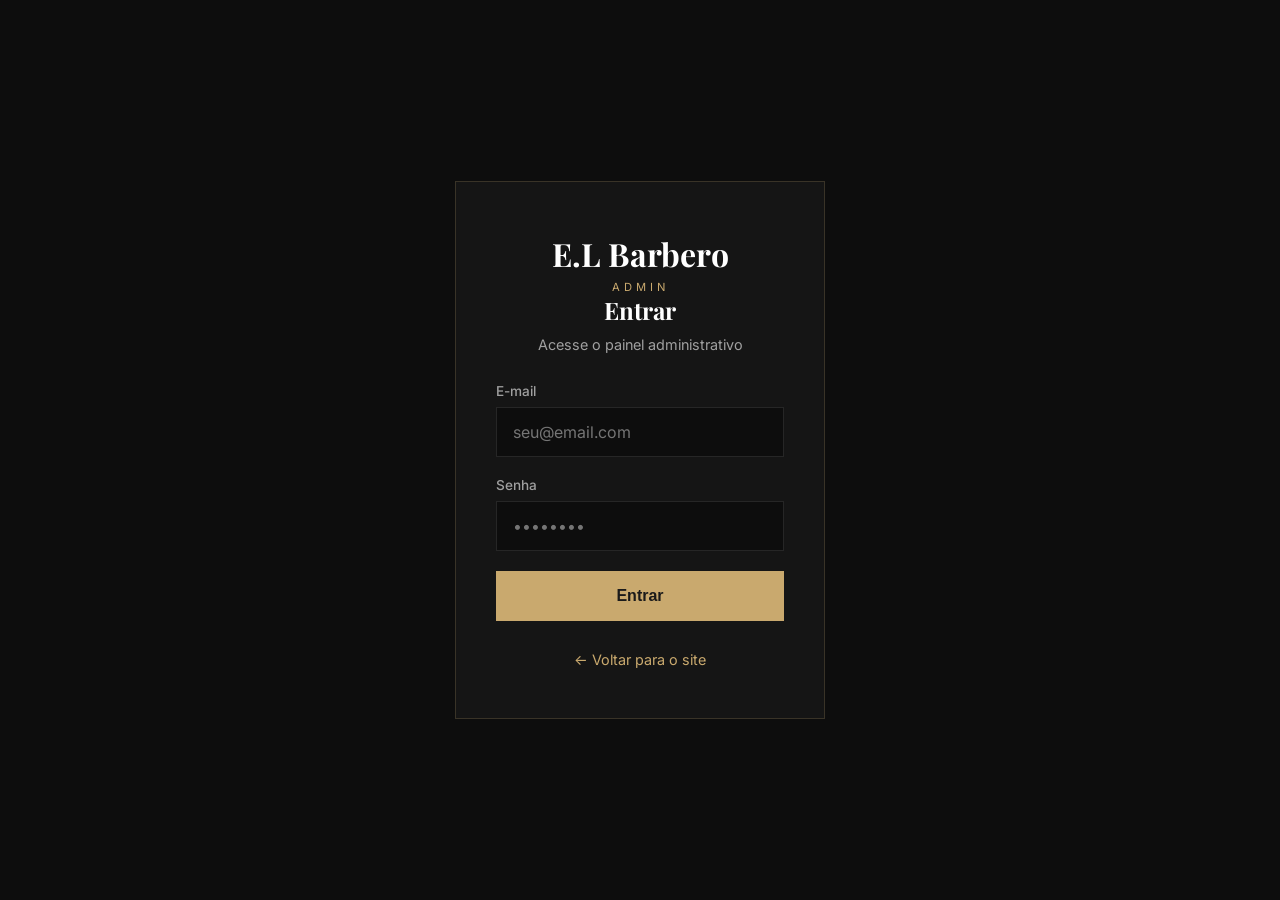
<file: login.html>
<!DOCTYPE html>
<html lang="pt-BR">
<head>
    <meta charset="UTF-8">
    <meta name="viewport" content="width=device-width, initial-scale=1.0">
    <title>Login | E.L Barbero Admin</title>
    <link rel="icon" type="image/svg+xml" href="/favicon.svg">
    <link href="https://fonts.googleapis.com/css2?family=Playfair+Display:wght@400;500;600;700&family=Inter:wght@300;400;500;600;700&display=swap" rel="stylesheet">
    <link rel="stylesheet" href="https://cdnjs.cloudflare.com/ajax/libs/font-awesome/6.5.1/css/all.min.css">
    <style>
        :root {
            --primary: #1a1a1a;
            --accent: #c9a96e;
            --accent-light: #dfc08a;
            --text: #ffffff;
            --text-muted: #a0a0a0;
            --bg-dark: #0d0d0d;
            --bg-card: #151515;
            --danger: #e74c3c;
            --font-display: 'Playfair Display', Georgia, serif;
            --font-body: 'Inter', -apple-system, sans-serif;
        }

        * { margin: 0; padding: 0; box-sizing: border-box; }

        body {
            font-family: var(--font-body);
            background: var(--bg-dark);
            color: var(--text);
            min-height: 100vh;
            display: flex;
            align-items: center;
            justify-content: center;
        }

        .login-container { width: 100%; max-width: 450px; padding: 40px; }

        .login-card {
            background: var(--bg-card);
            border: 1px solid rgba(201, 169, 110, 0.2);
            padding: 50px 40px;
            text-align: center;
        }

        .login-logo .logo-text {
            font-family: var(--font-display);
            font-size: 2rem;
            font-weight: 700;
            color: var(--text);
        }

        .login-logo .logo-sub {
            font-size: 0.7rem;
            letter-spacing: 4px;
            text-transform: uppercase;
            color: var(--accent);
            margin-top: 5px;
        }

        .login-title { font-family: var(--font-display); font-size: 1.5rem; margin-bottom: 10px; }
        .login-subtitle { color: var(--text-muted); font-size: 0.9rem; margin-bottom: 30px; }

        .form-group { margin-bottom: 20px; text-align: left; }
        .form-group label { display: block; font-size: 0.85rem; font-weight: 500; color: var(--text-muted); margin-bottom: 8px; }
        .form-group input {
            width: 100%;
            padding: 14px 16px;
            background: var(--bg-dark);
            border: 1px solid rgba(255, 255, 255, 0.1);
            color: var(--text);
            font-family: var(--font-body);
            font-size: 1rem;
        }
        .form-group input:focus { outline: none; border-color: var(--accent); }

        .btn-primary {
            display: flex;
            align-items: center;
            justify-content: center;
            gap: 10px;
            width: 100%;
            padding: 16px;
            background: var(--accent);
            color: var(--primary);
            font-weight: 600;
            font-size: 1rem;
            border: none;
            cursor: pointer;
            transition: all 0.3s ease;
            margin-bottom: 20px;
        }
        .btn-primary:hover { background: var(--accent-light); }
        .btn-primary:disabled { opacity: 0.6; cursor: not-allowed; }

        .divider { display: flex; align-items: center; gap: 15px; margin: 25px 0; color: var(--text-muted); font-size: 0.85rem; }
        .divider::before, .divider::after { content: ''; flex: 1; height: 1px; background: rgba(255, 255, 255, 0.1); }

        .btn-google {
            display: flex;
            align-items: center;
            justify-content: center;
            gap: 12px;
            width: 100%;
            padding: 16px;
            background: #4285f4;
            color: white;
            font-weight: 600;
            font-size: 1rem;
            border: none;
            cursor: pointer;
        }
        .btn-google:hover { background: #357ae8; }

        .error-message {
            background: rgba(231, 76, 60, 0.1);
            border: 1px solid var(--danger);
            color: var(--danger);
            padding: 12px 16px;
            font-size: 0.9rem;
            margin-bottom: 20px;
            display: none;
        }
        .error-message.show { display: block; }

        .back-link { margin-top: 30px; color: var(--text-muted); font-size: 0.9rem; }
        .back-link a { color: var(--accent); text-decoration: none; }

        .loading { width: 20px; height: 20px; border: 2px solid var(--primary); border-top-color: transparent; border-radius: 50%; animation: spin 0.8s linear infinite; }
        @keyframes spin { to { transform: rotate(360deg); } }
    </style>
</head>
<body>
    <div class="login-container">
        <div class="login-card">
            <div class="login-logo">
                <div class="logo-text">E.L Barbero</div>
                <div class="logo-sub">Admin</div>
            </div>

            <h1 class="login-title">Entrar</h1>
            <p class="login-subtitle">Acesse o painel administrativo</p>

            <div class="error-message" id="errorMessage"></div>

            <form id="loginForm">
                <div class="form-group">
                    <label for="email">E-mail</label>
                    <input type="email" id="email" name="email" required placeholder="seu@email.com">
                </div>
                <div class="form-group">
                    <label for="password">Senha</label>
                    <input type="password" id="password" name="password" required placeholder="••••••••">
                </div>
                <button type="submit" class="btn-primary" id="loginBtn">
                    <span>Entrar</span>
                </button>
            </form>

            <p class="back-link">
                <a href="/">← Voltar para o site</a>
            </p>
        </div>
    </div>

    <script>
        const SUPABASE_URL = 'https://ijwuaztnzrptdoonoglq.supabase.co'
        const SUPABASE_KEY = 'sb_publishable_cagM3vIdKiqcNWo36AHSXg_54A9fTLX'

        function showError(msg) {
            document.getElementById('errorMessage').textContent = msg
            document.getElementById('errorMessage').classList.add('show')
        }

        function hideError() {
            document.getElementById('errorMessage').classList.remove('show')
        }

        function setLoading(btn, loading) {
            btn.disabled = loading
            btn.innerHTML = loading ? '<div class="loading"></div>' : '<span>Entrar</span>'
        }

        // Check if already logged in
        if (localStorage.getItem('supabase_token')) {
            window.location.href = '/adm'
        }

        // Login
        document.getElementById('loginForm').onsubmit = async (e) => {
            e.preventDefault()
            hideError()
            const btn = document.getElementById('loginBtn')
            const email = document.getElementById('email').value
            const password = document.getElementById('password').value

            setLoading(btn, true)

            try {
                const response = await fetch(`${SUPABASE_URL}/auth/v1/token?grant_type=password`, {
                    method: 'POST',
                    headers: { 'Content-Type': 'application/json', 'apikey': SUPABASE_KEY },
                    body: JSON.stringify({ email, password })
                })

                const data = await response.json()
                console.log('Login response:', data)

                if (data.access_token) {
                    localStorage.setItem('supabase_token', data.access_token)
                    localStorage.setItem('supabase_user', JSON.stringify(data.user))
                    window.location.href = '/adm'
                } else {
                    showError(data.error_description || 'E-mail ou senha incorretos')
                }
            } catch (err) {
                showError('Erro de conexão: ' + err.message)
            }

            setLoading(btn, false)
        }
    </script>
</body>
</html>
</file>
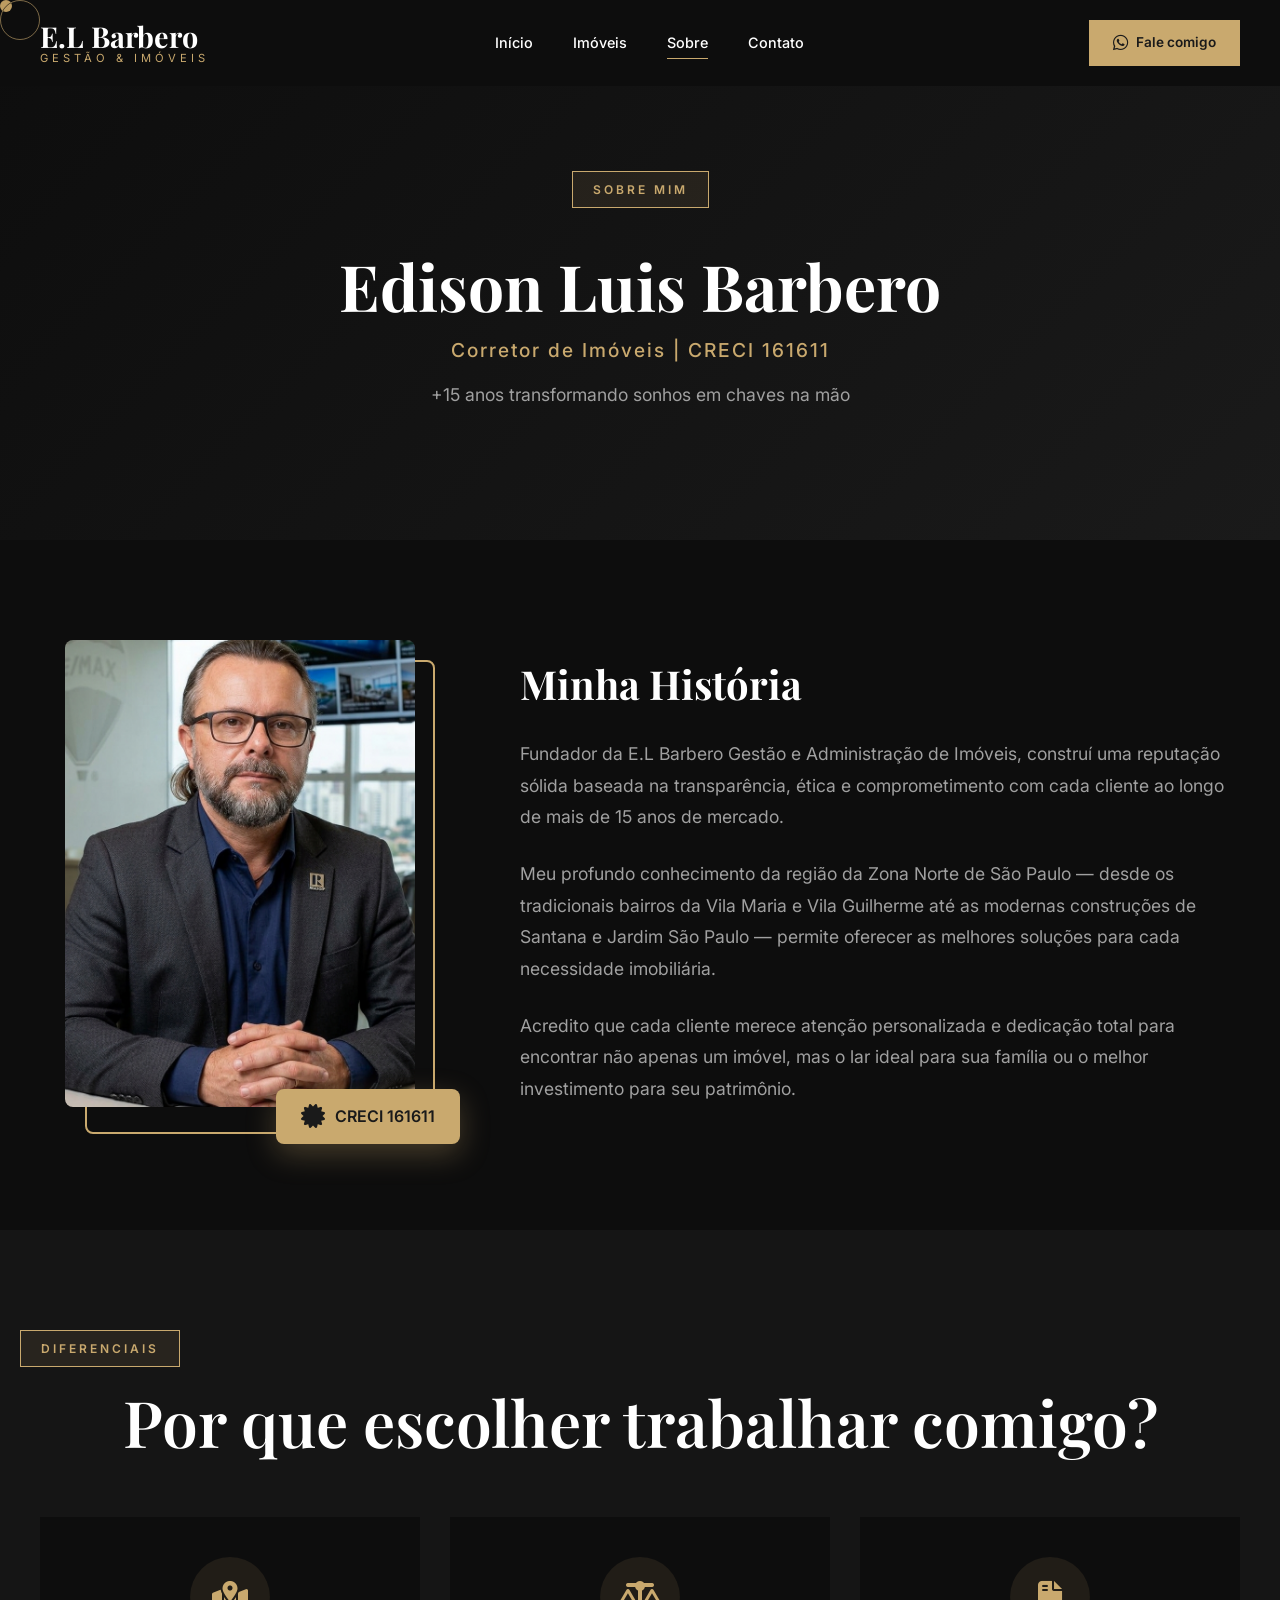
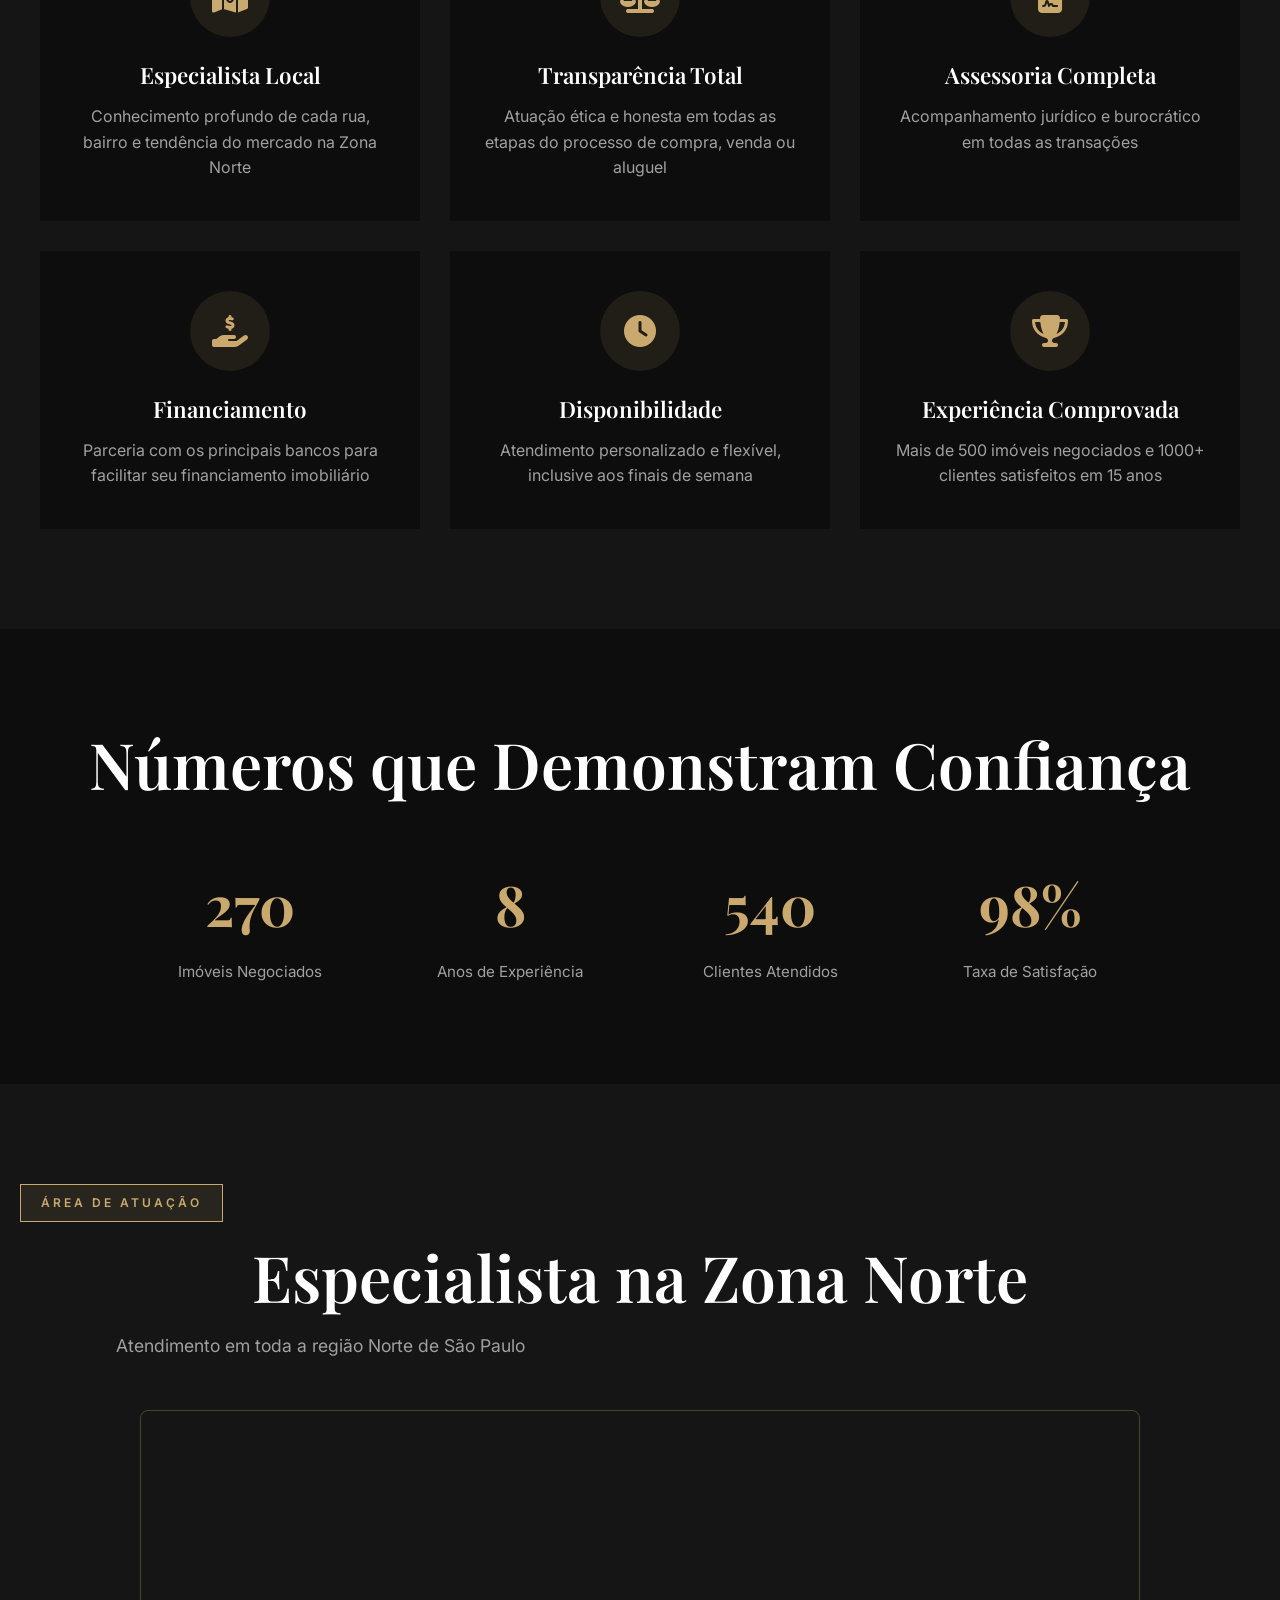
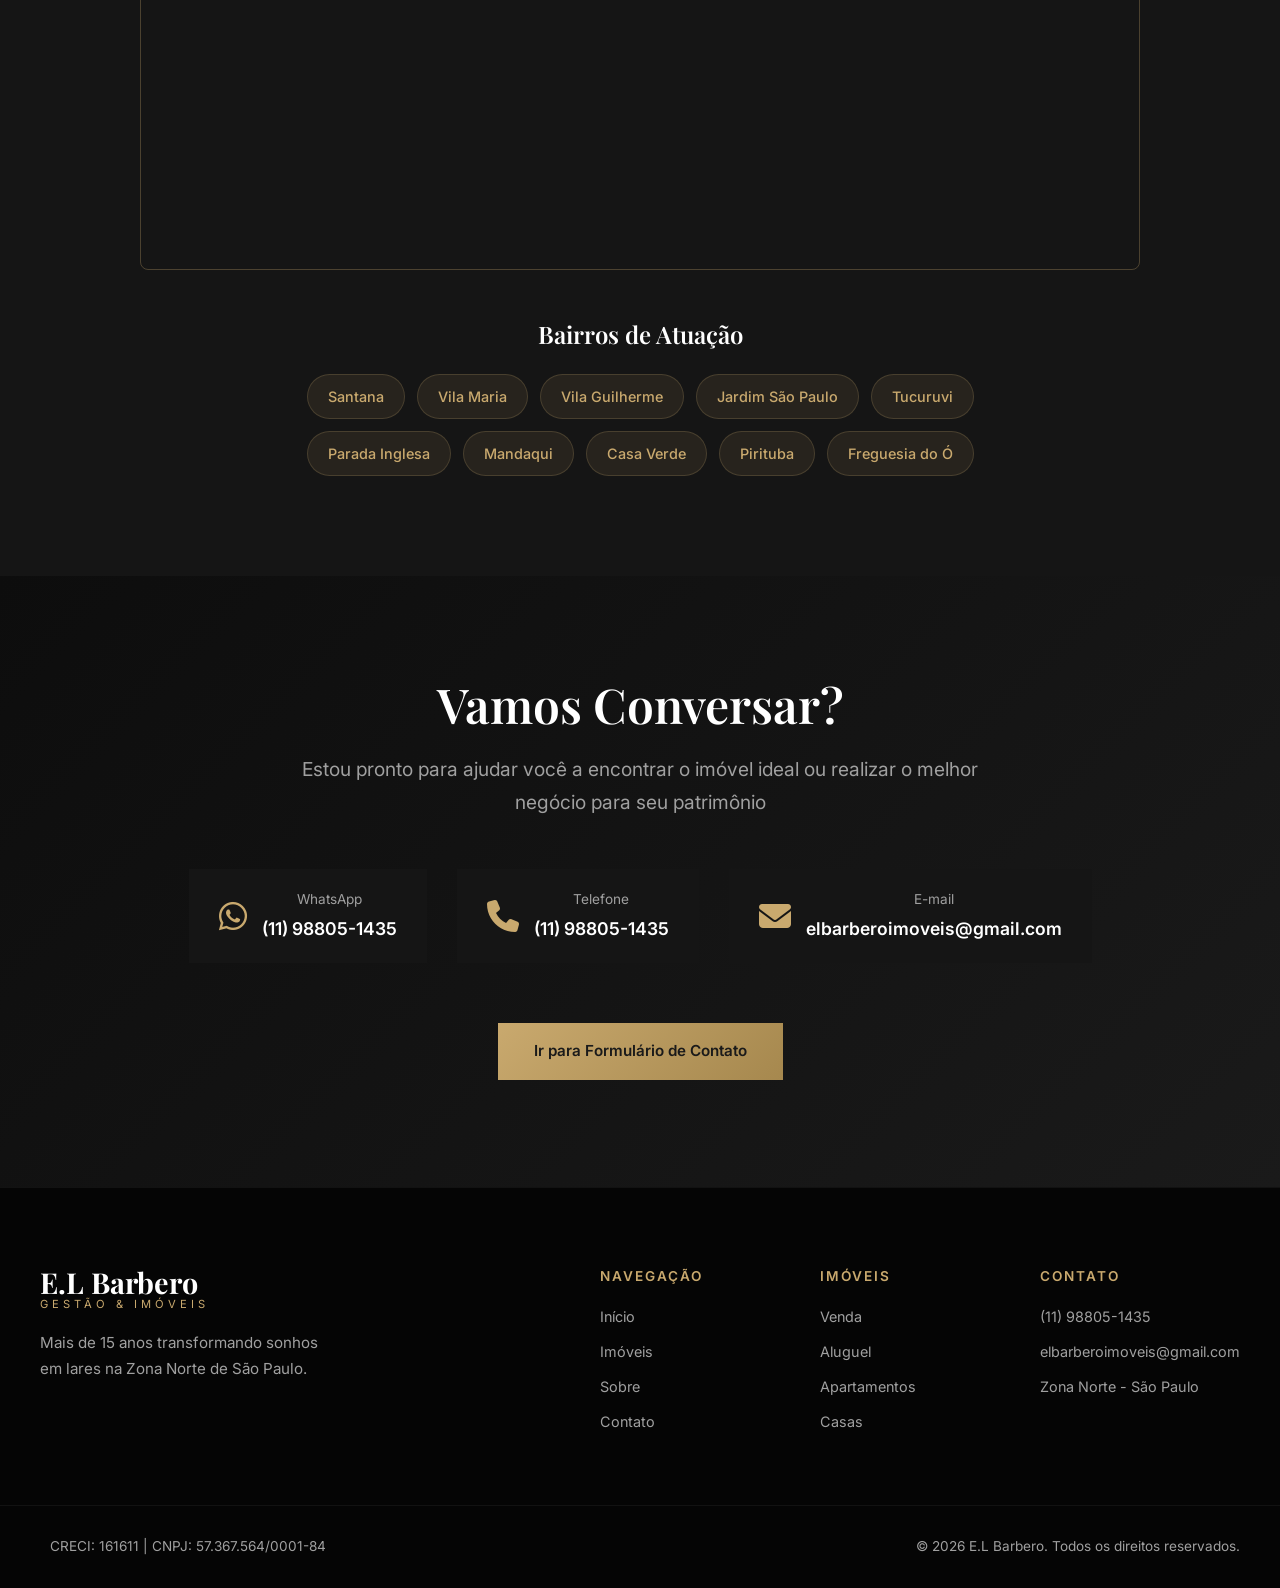
<file: sobre.html>
<!DOCTYPE html>
<html lang="pt-BR">
<head>
    <meta charset="UTF-8">
    <meta name="viewport" content="width=device-width, initial-scale=1.0">
    <title>Sobre | E.L Barbero - Consultoria Imobiliária</title>
    <meta name="description" content="Conheça Edison Luis Barbero - +15 anos de experiência no mercado imobiliário da Zona Norte de São Paulo. CRECI 161611.">
    <link rel="icon" type="image/svg+xml" href="/favicon.svg">
    <link rel="preconnect" href="https://fonts.googleapis.com">
    <link rel="preconnect" href="https://fonts.gstatic.com" crossorigin>
    <link href="https://fonts.googleapis.com/css2?family=Playfair+Display:wght@400;500;600;700&family=Inter:wght@300;400;500;600;700&display=swap" rel="stylesheet">
    <link rel="stylesheet" href="https://cdnjs.cloudflare.com/ajax/libs/font-awesome/6.5.1/css/all.min.css">
    <link rel="stylesheet" href="css/styles.css">
</head>
<body>
    <div class="cursor"></div>
    <div class="cursor-follower"></div>

    <nav class="navbar navbar-light">
        <div class="nav-container">
            <a href="/" class="logo">
                <span class="logo-text">E.L Barbero</span>
                <span class="logo-sub">Gestão & Imóveis</span>
            </a>
            <div class="nav-links">
                <a href="/">Início</a>
                <a href="/#imoveis">Imóveis</a>
                <a href="/sobre" class="active">Sobre</a>
                <a href="/#contato">Contato</a>
            </div>
            <div class="nav-cta">
                <a href="https://wa.me/5511988051435" target="_blank" class="whatsapp-btn">
                    <i class="fab fa-whatsapp"></i>
                    <span>Fale comigo</span>
                </a>
            </div>
            <div class="menu-toggle">
                <span></span>
                <span></span>
                <span></span>
            </div>
        </div>
    </nav>

    <div class="mobile-menu">
        <a href="/">Início</a>
        <a href="/#imoveis">Imóveis</a>
        <a href="/sobre">Sobre</a>
        <a href="/#contato">Contato</a>
        <a href="https://wa.me/5511988051435" target="_blank">WhatsApp</a>
    </div>

    <!-- Hero Sobre -->
    <section class="sobre-hero">
        <div class="sobre-hero-bg"></div>
        <div class="sobre-hero-content">
            <div class="section-tag">Sobre Mim</div>
            <h1 class="sobre-hero-title">Edison Luis Barbero</h1>
            <p class="sobre-hero-subtitle">Corretor de Imóveis | CRECI 161611</p>
            <p class="sobre-hero-intro">+15 anos transformando sonhos em chaves na mão</p>
        </div>
    </section>

    <!-- Sobre Principal -->
    <section class="sobre-main">
        <div class="sobre-container">
            <div class="sobre-photo-section">
                <div class="sobre-photo-wrapper">
                    <img src="images/perfil.jfif" alt="Edison Luis Barbero" class="sobre-photo">
                    <div class="sobre-photo-accent"></div>
                </div>
                <div class="sobre-creci-badge">
                    <i class="fas fa-certificate"></i>
                    <span>CRECI 161611</span>
                </div>
            </div>

            <div class="sobre-content">
                <h2 class="sobre-section-title">Minha História</h2>
                <p class="sobre-text">
                    Fundador da E.L Barbero Gestão e Administração de Imóveis, construí uma reputação sólida 
                    baseada na transparência, ética e comprometimento com cada cliente ao longo de mais de 
                    15 anos de mercado.
                </p>
                <p class="sobre-text">
                    Meu profundo conhecimento da região da Zona Norte de São Paulo — desde os tradicionais 
                    bairros da Vila Maria e Vila Guilherme até as modernas construções de Santana e Jardim 
                    São Paulo — permite oferecer as melhores soluções para cada necessidade imobiliária.
                </p>
                <p class="sobre-text">
                    Acredito que cada cliente merece atenção personalizada e dedicação total para encontrar 
                    não apenas um imóvel, mas o lar ideal para sua família ou o melhor investimento para 
                    seu patrimônio.
                </p>
            </div>
        </div>
    </section>

    <!-- Diferenciais -->
    <section class="sobre-diferenciais">
        <div class="container">
            <div class="section-tag">Diferenciais</div>
            <h2 class="section-title">Por que escolher trabalhar comigo?</h2>
            
            <div class="diferenciais-grid">
                <div class="diferencial-card">
                    <div class="diferencial-icon">
                        <i class="fas fa-map-marked-alt"></i>
                    </div>
                    <h3>Especialista Local</h3>
                    <p>Conhecimento profundo de cada rua, bairro e tendência do mercado na Zona Norte</p>
                </div>

                <div class="diferencial-card">
                    <div class="diferencial-icon">
                        <i class="fas fa-balance-scale"></i>
                    </div>
                    <h3>Transparência Total</h3>
                    <p>Atuação ética e honesta em todas as etapas do processo de compra, venda ou aluguel</p>
                </div>

                <div class="diferencial-card">
                    <div class="diferencial-icon">
                        <i class="fas fa-file-contract"></i>
                    </div>
                    <h3>Assessoria Completa</h3>
                    <p>Acompanhamento jurídico e burocrático em todas as transações</p>
                </div>

                <div class="diferencial-card">
                    <div class="diferencial-icon">
                        <i class="fas fa-hand-holding-usd"></i>
                    </div>
                    <h3>Financiamento</h3>
                    <p>Parceria com os principais bancos para facilitar seu financiamento imobiliário</p>
                </div>

                <div class="diferencial-card">
                    <div class="diferencial-icon">
                        <i class="fas fa-clock"></i>
                    </div>
                    <h3>Disponibilidade</h3>
                    <p>Atendimento personalizado e flexível, inclusive aos finais de semana</p>
                </div>

                <div class="diferencial-card">
                    <div class="diferencial-icon">
                        <i class="fas fa-trophy"></i>
                    </div>
                    <h3>Experiência Comprovada</h3>
                    <p>Mais de 500 imóveis negociados e 1000+ clientes satisfeitos em 15 anos</p>
                </div>
            </div>
        </div>
    </section>

    <!-- Números -->
    <section class="sobre-numeros">
        <div class="container">
            <h2 class="section-title">Números que Demonstram Confiança</h2>
            <div class="numeros-grid">
                <div class="numero-item">
                    <span class="numero-value" data-count="500">0</span>
                    <span class="numero-label">Imóveis Negociados</span>
                </div>
                <div class="numero-item">
                    <span class="numero-value" data-count="15">0</span>
                    <span class="numero-label">Anos de Experiência</span>
                </div>
                <div class="numero-item">
                    <span class="numero-value" data-count="1000">0</span>
                    <span class="numero-label">Clientes Atendidos</span>
                </div>
                <div class="numero-item">
                    <span class="numero-value">98%</span>
                    <span class="numero-label">Taxa de Satisfação</span>
                </div>
            </div>
        </div>
    </section>

    <!-- Área de Atuação (Mapa) -->
    <section class="sobre-mapa">
        <div class="container">
            <div class="section-tag">Área de Atuação</div>
            <h2 class="section-title">Especialista na Zona Norte</h2>
            <p class="section-subtitle">Atendimento em toda a região Norte de São Paulo</p>
            
            <div class="mapa-wrapper">
                <iframe
                    src="https://www.google.com/maps/d/embed?mid=1ArXlSyKVOP3ARTp0IQFjlJ2e4FrehFw&ll=-23.48518992431641%2C-46.62574291259766&z=12"
                    width="100%" height="450" style="border:0; border-radius: 8px;" allowfullscreen="" loading="lazy">
                </iframe>
            </div>

            <div class="mapa-bairros">
                <h3>Bairros de Atuação</h3>
                <div class="bairros-list">
                    <span class="bairro-tag">Santana</span>
                    <span class="bairro-tag">Vila Maria</span>
                    <span class="bairro-tag">Vila Guilherme</span>
                    <span class="bairro-tag">Jardim São Paulo</span>
                    <span class="bairro-tag">Tucuruvi</span>
                    <span class="bairro-tag">Parada Inglesa</span>
                    <span class="bairro-tag">Mandaqui</span>
                    <span class="bairro-tag">Casa Verde</span>
                    <span class="bairro-tag">Pirituba</span>
                    <span class="bairro-tag">Freguesia do Ó</span>
                </div>
            </div>
        </div>
    </section>

    <!-- CTA Contato -->
    <section class="sobre-cta">
        <div class="container">
            <h2 class="cta-title">Vamos Conversar?</h2>
            <p class="cta-text">Estou pronto para ajudar você a encontrar o imóvel ideal ou realizar o melhor negócio para seu patrimônio</p>
            
            <div class="cta-methods">
                <a href="https://wa.me/5511988051435" target="_blank" class="cta-method whatsapp">
                    <i class="fab fa-whatsapp"></i>
                    <div>
                        <span class="cta-method-label">WhatsApp</span>
                        <span class="cta-method-value">(11) 98805-1435</span>
                    </div>
                </a>
                <a href="tel:+5511988051435" class="cta-method phone">
                    <i class="fas fa-phone"></i>
                    <div>
                        <span class="cta-method-label">Telefone</span>
                        <span class="cta-method-value">(11) 98805-1435</span>
                    </div>
                </a>
                <a href="mailto:elbarberoimoveis@gmail.com" class="cta-method email">
                    <i class="fas fa-envelope"></i>
                    <div>
                        <span class="cta-method-label">E-mail</span>
                        <span class="cta-method-value">elbarberoimoveis@gmail.com</span>
                    </div>
                </a>
            </div>

            <a href="/#contato" class="btn-primary cta-btn">Ir para Formulário de Contato</a>
        </div>
    </section>

    <footer class="footer">
        <div class="footer-container">
            <div class="footer-brand">
                <a href="/" class="logo">
                    <span class="logo-text">E.L Barbero</span>
                    <span class="logo-sub">Gestão & Imóveis</span>
                </a>
                <p class="footer-tagline">Mais de 15 anos transformando sonhos em lares na Zona Norte de São Paulo.</p>
            </div>

            <div class="footer-links">
                <div class="footer-column">
                    <h4>Navegação</h4>
                    <a href="/">Início</a>
                    <a href="/#imoveis">Imóveis</a>
                    <a href="/sobre">Sobre</a>
                    <a href="/#contato">Contato</a>
                </div>
                <div class="footer-column">
                    <h4>Imóveis</h4>
                    <a href="/#imoveis">Venda</a>
                    <a href="/#imoveis">Aluguel</a>
                    <a href="/#imoveis">Apartamentos</a>
                    <a href="/#imoveis">Casas</a>
                </div>
                <div class="footer-column">
                    <h4>Contato</h4>
                    <a href="tel:+5511988051435">(11) 98805-1435</a>
                    <a href="mailto:elbarberoimoveis@gmail.com">elbarberoimoveis@gmail.com</a>
                    <span>Zona Norte - São Paulo</span>
                </div>
            </div>
        </div>

        <div class="footer-bottom">
            <div class="footer-creci">
                <i class="fas fa-seal"></i>
                <span>CRECI: 161611 | CNPJ: 57.367.564/0001-84</span>
            </div>
            <p>&copy; 2026 E.L Barbero. Todos os direitos reservados.</p>
        </div>
    </footer>

    <script src="js/script.js"></script>
    <script>
        // Animate numbers on scroll
        const numeros = document.querySelectorAll('.numero-value[data-count]')
        const observerOptions = { threshold: 0.5 }
        
        const observer = new IntersectionObserver((entries) => {
            entries.forEach(entry => {
                if (entry.isIntersecting) {
                    const el = entry.target
                    const target = parseInt(el.dataset.count)
                    let current = 0
                    const increment = target / 50
                    const timer = setInterval(() => {
                        current += increment
                        if (current >= target) {
                            el.textContent = target + '+'
                            clearInterval(timer)
                        } else {
                            el.textContent = Math.floor(current)
                        }
                    }, 30)
                    observer.unobserve(el)
                }
            })
        }, observerOptions)
        
        numeros.forEach(num => observer.observe(num))
    </script>
</body>
</html>
</file>
<file: css/styles.css>
:root {
    --primary: #1a1a1a;
    --primary-light: #2d2d2d;
    --accent: #c9a96e;
    --accent-light: #dfc08a;
    --accent-dark: #a6884e;
    --text: #ffffff;
    --text-muted: #a0a0a0;
    --bg-dark: #0d0d0d;
    --bg-card: #151515;
    --bg-card-hover: #1f1f1f;
    --gradient: linear-gradient(135deg, #c9a96e 0%, #a6884e 100%);
    --shadow: 0 20px 60px rgba(0, 0, 0, 0.5);
    --shadow-sm: 0 4px 20px rgba(0, 0, 0, 0.3);
    --transition: all 0.4s cubic-bezier(0.25, 0.46, 0.45, 0.94);
    --transition-smooth: all 0.6s cubic-bezier(0.16, 1, 0.3, 1);
    --font-display: 'Playfair Display', Georgia, serif;
    --font-body: 'Inter', -apple-system, sans-serif;
}

*, *::before, *::after {
    margin: 0;
    padding: 0;
    box-sizing: border-box;
}

html {
    scroll-behavior: smooth;
    scrollbar-width: thin;
    scrollbar-color: var(--accent) var(--bg-dark);
}

body {
    font-family: var(--font-body);
    background: var(--bg-dark);
    color: var(--text);
    line-height: 1.6;
    overflow-x: hidden;
    cursor: none;
}

body::-webkit-scrollbar {
    width: 8px;
}

body::-webkit-scrollbar-track {
    background: var(--bg-dark);
}

body::-webkit-scrollbar-thumb {
    background: var(--accent);
    border-radius: 4px;
}

/* Custom Cursor */
.cursor {
    width: 12px;
    height: 12px;
    background: var(--accent);
    border-radius: 50%;
    position: fixed;
    pointer-events: none;
    z-index: 10000;
    mix-blend-mode: difference;
    transition: transform 0.15s ease;
}

.cursor-follower {
    width: 40px;
    height: 40px;
    border: 1px solid var(--accent);
    border-radius: 50%;
    position: fixed;
    pointer-events: none;
    z-index: 9999;
    transition: transform 0.3s ease, opacity 0.3s ease;
    opacity: 0.6;
}

.cursor.hover {
    transform: scale(1.5);
}

.cursor-follower.hover {
    transform: scale(1.5);
    opacity: 0.3;
}

/* Typography */
h1, h2, h3, h4, h5, h6 {
    font-family: var(--font-display);
    font-weight: 600;
    line-height: 1.2;
}

a {
    text-decoration: none;
    color: inherit;
    transition: var(--transition);
}

img {
    max-width: 100%;
    height: auto;
}

/* Buttons */
.btn-primary {
    display: inline-flex;
    align-items: center;
    gap: 10px;
    padding: 16px 36px;
    background: var(--gradient);
    color: var(--primary);
    font-weight: 600;
    font-size: 0.95rem;
    border: none;
    border-radius: 0;
    cursor: pointer;
    position: relative;
    overflow: hidden;
    transition: var(--transition);
}

.btn-primary::before {
    content: '';
    position: absolute;
    top: 0;
    left: -100%;
    width: 100%;
    height: 100%;
    background: linear-gradient(90deg, transparent, rgba(255,255,255,0.3), transparent);
    transition: left 0.6s ease;
}

.btn-primary:hover::before {
    left: 100%;
}

.btn-primary:hover {
    transform: translateY(-3px);
    box-shadow: 0 15px 40px rgba(201, 169, 110, 0.4);
}

.btn-secondary {
    display: inline-flex;
    align-items: center;
    gap: 10px;
    padding: 16px 36px;
    background: transparent;
    color: var(--text);
    font-weight: 600;
    font-size: 0.95rem;
    border: 1px solid rgba(255, 255, 255, 0.3);
    cursor: pointer;
    transition: var(--transition);
}

.btn-secondary:hover {
    border-color: var(--accent);
    color: var(--accent);
    transform: translateY(-3px);
}

/* Section Styles */
.section-tag {
    display: inline-block;
    padding: 8px 20px;
    background: rgba(201, 169, 110, 0.1);
    border: 1px solid var(--accent);
    color: var(--accent);
    font-size: 0.75rem;
    font-weight: 600;
    letter-spacing: 3px;
    text-transform: uppercase;
    margin-bottom: 20px;
}

.section-title {
    font-size: clamp(2.5rem, 5vw, 4rem);
    margin-bottom: 20px;
    line-height: 1.1;
}

.section-subtitle {
    font-size: 1.1rem;
    color: var(--text-muted);
    max-width: 600px;
}

/* Navbar */
.navbar {
    position: fixed;
    top: 0;
    left: 0;
    width: 100%;
    padding: 20px 0;
    z-index: 1000;
    transition: var(--transition);
}

.navbar.scrolled {
    background: rgba(13, 13, 13, 0.95);
    backdrop-filter: blur(20px);
    padding: 15px 0;
    box-shadow: 0 5px 30px rgba(0, 0, 0, 0.3);
}

.nav-container {
    max-width: 1400px;
    margin: 0 auto;
    padding: 0 40px;
    display: flex;
    align-items: center;
    justify-content: space-between;
}

.logo {
    display: flex;
    flex-direction: column;
    line-height: 1;
}

.logo-text {
    font-family: var(--font-display);
    font-size: 1.8rem;
    font-weight: 700;
    color: var(--text);
}

.logo-sub {
    font-size: 0.7rem;
    letter-spacing: 4px;
    text-transform: uppercase;
    color: var(--accent);
    margin-top: 2px;
}

.nav-links {
    display: flex;
    gap: 40px;
}

.nav-links a {
    font-size: 0.9rem;
    font-weight: 500;
    color: var(--text);
    position: relative;
    padding: 5px 0;
}

.nav-links a::after {
    content: '';
    position: absolute;
    bottom: 0;
    left: 0;
    width: 0;
    height: 1px;
    background: var(--accent);
    transition: width 0.3s ease;
}

.nav-links a:hover::after,
.nav-links a.active::after {
    width: 100%;
}

.nav-cta .whatsapp-btn {
    display: flex;
    align-items: center;
    gap: 8px;
    padding: 12px 24px;
    background: var(--accent);
    color: var(--primary);
    font-weight: 600;
    font-size: 0.85rem;
    border-radius: 0;
    transition: var(--transition);
}

.nav-cta .whatsapp-btn:hover {
    background: var(--accent-light);
    transform: translateY(-2px);
}

.nav-cta .whatsapp-btn i {
    font-size: 1.1rem;
}

.menu-toggle {
    display: none;
    flex-direction: column;
    gap: 6px;
    cursor: pointer;
    z-index: 1001;
}

.menu-toggle span {
    display: block;
    width: 28px;
    height: 2px;
    background: var(--text);
    transition: var(--transition);
}

.menu-toggle.active span:nth-child(1) {
    transform: rotate(45deg) translate(6px, 6px);
}

.menu-toggle.active span:nth-child(2) {
    opacity: 0;
}

.menu-toggle.active span:nth-child(3) {
    transform: rotate(-45deg) translate(6px, -6px);
}

/* Mobile Menu */
.mobile-menu {
    position: fixed;
    top: 0;
    left: 0;
    width: 100%;
    height: 100vh;
    background: var(--bg-dark);
    display: flex;
    flex-direction: column;
    align-items: center;
    justify-content: center;
    gap: 30px;
    z-index: 999;
    opacity: 0;
    visibility: hidden;
    transition: var(--transition-smooth);
}

.mobile-menu.active {
    opacity: 1;
    visibility: visible;
}

.mobile-menu a {
    font-family: var(--font-display);
    font-size: 2rem;
    font-weight: 500;
    color: var(--text);
    transition: var(--transition);
}

.mobile-menu a:hover {
    color: var(--accent);
}

/* Hero Section */
.hero {
    min-height: 100vh;
    display: flex;
    align-items: center;
    justify-content: center;
    position: relative;
    overflow: hidden;
}

.hero-bg {
    position: absolute;
    top: 0;
    left: 0;
    width: 100%;
    height: 100%;
    background: 
        radial-gradient(ellipse at 20% 80%, rgba(201, 169, 110, 0.15) 0%, transparent 50%),
        radial-gradient(ellipse at 80% 20%, rgba(201, 169, 110, 0.1) 0%, transparent 50%),
        linear-gradient(180deg, var(--bg-dark) 0%, #0a0a0a 100%);
}

.hero-bg::before {
    content: '';
    position: absolute;
    top: 0;
    left: 0;
    width: 100%;
    height: 100%;
    background-image: 
        linear-gradient(rgba(255,255,255,0.02) 1px, transparent 1px),
        linear-gradient(90deg, rgba(255,255,255,0.02) 1px, transparent 1px);
    background-size: 60px 60px;
}

.hero-overlay {
    position: absolute;
    top: 0;
    left: 0;
    width: 100%;
    height: 100%;
    background: radial-gradient(circle at center, transparent 0%, var(--bg-dark) 70%);
}

.hero-content {
    text-align: center;
    max-width: 900px;
    padding: 0 40px;
    position: relative;
    z-index: 2;
}

.hero-tag {
    display: inline-block;
    padding: 10px 24px;
    border: 1px solid rgba(201, 169, 110, 0.3);
    color: var(--accent);
    font-size: 0.8rem;
    font-weight: 500;
    letter-spacing: 4px;
    text-transform: uppercase;
    margin-bottom: 30px;
    opacity: 0;
    transform: translateY(30px);
}

.hero-title {
    font-size: clamp(3rem, 8vw, 6rem);
    font-weight: 700;
    line-height: 1.05;
    margin-bottom: 25px;
}

.title-line {
    display: block;
    opacity: 0;
    transform: translateY(60px);
}

.title-line.accent {
    color: var(--accent);
    font-style: italic;
}

.hero-subtitle {
    font-size: 1.2rem;
    color: var(--text-muted);
    max-width: 600px;
    margin: 0 auto 50px;
    opacity: 0;
    transform: translateY(30px);
}

.hero-stats {
    display: flex;
    justify-content: center;
    gap: 60px;
    margin-bottom: 50px;
    opacity: 0;
    transform: translateY(30px);
}

.stat-item {
    text-align: center;
}

.stat-number {
    display: block;
    font-family: var(--font-display);
    font-size: 3rem;
    font-weight: 700;
    color: var(--accent);
    line-height: 1;
}

.stat-label {
    font-size: 0.8rem;
    color: var(--text-muted);
    text-transform: uppercase;
    letter-spacing: 2px;
    margin-top: 8px;
}

.hero-actions {
    display: flex;
    justify-content: center;
    gap: 20px;
    opacity: 0;
    transform: translateY(30px);
}

.scroll-indicator {
    position: absolute;
    bottom: 40px;
    left: 50%;
    transform: translateX(-50%);
    display: flex;
    flex-direction: column;
    align-items: center;
    gap: 10px;
    opacity: 0;
}

.scroll-indicator span {
    font-size: 0.7rem;
    letter-spacing: 3px;
    text-transform: uppercase;
    color: var(--text-muted);
}

.scroll-line {
    width: 1px;
    height: 60px;
    background: linear-gradient(to bottom, var(--accent), transparent);
    animation: scrollPulse 2s ease-in-out infinite;
}

@keyframes scrollPulse {
    0%, 100% { transform: scaleY(1); opacity: 1; }
    50% { transform: scaleY(0.5); opacity: 0.5; }
}

/* About Section */
.about {
    padding: 150px 0;
    position: relative;
    background: var(--bg-dark);
}

.about::before {
    content: '';
    position: absolute;
    top: 0;
    left: 0;
    width: 100%;
    height: 1px;
    background: linear-gradient(90deg, transparent, rgba(201, 169, 110, 0.3), transparent);
}

.about-container {
    max-width: 1400px;
    margin: 0 auto;
    padding: 0 40px;
    display: grid;
    grid-template-columns: 1fr 1.2fr;
    gap: 100px;
    align-items: center;
}

.about-visual {
    position: relative;
}

.about-image-wrapper {
    position: relative;
}

.about-image {
    position: relative;
    aspect-ratio: 3/4;
    overflow: hidden;
}

.about-image img.profile-photo {
    width: 100%;
    height: 100%;
    object-fit: cover;
    border: 1px solid rgba(201, 169, 110, 0.2);
}

.about-image-placeholder {
    width: 100%;
    height: 100%;
    background: linear-gradient(135deg, var(--bg-card) 0%, var(--bg-dark) 100%);
    display: flex;
    align-items: center;
    justify-content: center;
    border: 1px solid rgba(201, 169, 110, 0.2);
}

.about-image-placeholder i {
    font-size: 8rem;
    color: var(--accent);
    opacity: 0.3;
}

.about-image-accent {
    position: absolute;
    top: 30px;
    left: 30px;
    width: 100%;
    height: 100%;
    border: 2px solid var(--accent);
    z-index: -1;
    opacity: 0.3;
}

.about-badge {
    position: absolute;
    bottom: -20px;
    right: -20px;
    background: var(--accent);
    color: var(--primary);
    padding: 15px 25px;
    display: flex;
    align-items: center;
    gap: 10px;
    font-weight: 600;
    font-size: 0.85rem;
}

.about-badge i {
    font-size: 1.2rem;
}

.about-content .section-tag {
    opacity: 0;
    transform: translateY(30px);
}

.about-content .section-title {
    opacity: 0;
    transform: translateY(30px);
}

.about-intro {
    font-size: 1.3rem;
    color: var(--accent);
    font-weight: 500;
    margin-bottom: 20px;
    opacity: 0;
    transform: translateY(30px);
}

.about-text {
    font-size: 1rem;
    color: var(--text-muted);
    line-height: 1.8;
    margin-bottom: 30px;
    opacity: 0;
    transform: translateY(30px);
}

.about-features {
    display: grid;
    grid-template-columns: 1fr 1fr;
    gap: 15px;
    margin-bottom: 40px;
    opacity: 0;
    transform: translateY(30px);
}

.feature-item {
    display: flex;
    align-items: center;
    gap: 12px;
    font-size: 0.9rem;
    color: var(--text-muted);
}

.feature-item i {
    color: var(--accent);
    font-size: 0.9rem;
}

.about-contact {
    display: flex;
    gap: 30px;
    opacity: 0;
    transform: translateY(30px);
}

.contact-item {
    display: flex;
    align-items: center;
    gap: 10px;
    color: var(--text-muted);
    font-size: 0.9rem;
    transition: var(--transition);
}

.contact-item:hover {
    color: var(--accent);
}

.contact-item i {
    color: var(--accent);
}

/* Properties Section */
.properties {
    padding: 150px 0;
    background: linear-gradient(180deg, var(--bg-dark) 0%, #0a0a0a 100%);
    position: relative;
}

.properties::before {
    content: '';
    position: absolute;
    top: 0;
    left: 0;
    width: 100%;
    height: 1px;
    background: linear-gradient(90deg, transparent, rgba(201, 169, 110, 0.3), transparent);
}

.properties-header {
    text-align: center;
    max-width: 700px;
    margin: 0 auto 60px;
    padding: 0 40px;
}

.properties-header .section-tag {
    opacity: 0;
    transform: translateY(30px);
}

.properties-header .section-title {
    opacity: 0;
    transform: translateY(30px);
}

.section-subtitle {
    opacity: 0;
    transform: translateY(30px);
}

.filter-bar {
    display: flex;
    justify-content: center;
    flex-wrap: wrap;
    gap: 15px;
    margin-bottom: 60px;
    padding: 0 40px;
}

.filter-btn {
    padding: 12px 28px;
    background: transparent;
    border: 1px solid rgba(255, 255, 255, 0.15);
    color: var(--text-muted);
    font-size: 0.85rem;
    font-weight: 500;
    cursor: pointer;
    transition: var(--transition);
    opacity: 0;
    transform: translateY(20px);
}

.filter-btn:hover,
.filter-btn.active {
    background: var(--accent);
    border-color: var(--accent);
    color: var(--primary);
}

.properties-grid {
    display: grid;
    grid-template-columns: repeat(auto-fill, minmax(380px, 1fr));
    gap: 30px;
    max-width: 1400px;
    margin: 0 auto;
    padding: 0 40px;
}

.property-card {
    background: var(--bg-card);
    border: 1px solid rgba(255, 255, 255, 0.05);
    overflow: hidden;
    cursor: pointer;
    transition: var(--transition);
    opacity: 0;
    transform: translateY(40px);
}

.property-card:hover {
    transform: translateY(-10px);
    box-shadow: 0 25px 60px rgba(0, 0, 0, 0.4);
    border-color: rgba(201, 169, 110, 0.3);
}

.property-image {
    position: relative;
    aspect-ratio: 16/10;
    overflow: hidden;
}

.property-image img {
    width: 100%;
    height: 100%;
    object-fit: cover;
    transition: transform 0.6s ease;
}

.property-card:hover .property-image img {
    transform: scale(1.08);
}

.property-badge {
    position: absolute;
    top: 20px;
    left: 20px;
    padding: 8px 16px;
    font-size: 0.75rem;
    font-weight: 600;
    text-transform: uppercase;
    letter-spacing: 1px;
}

.property-badge.venda {
    background: var(--accent);
    color: var(--primary);
}

.property-badge.aluguel {
    background: #2ecc71;
    color: #fff;
}

.property-favorite {
    position: absolute;
    top: 20px;
    right: 20px;
    width: 40px;
    height: 40px;
    background: rgba(0, 0, 0, 0.5);
    border: none;
    border-radius: 50%;
    color: var(--text);
    cursor: pointer;
    transition: var(--transition);
    display: flex;
    align-items: center;
    justify-content: center;
}

.property-favorite:hover {
    background: var(--accent);
    color: var(--primary);
}

.property-content {
    padding: 25px;
}

.property-price {
    font-family: var(--font-display);
    font-size: 1.8rem;
    font-weight: 700;
    color: var(--accent);
    margin-bottom: 10px;
}

.property-title {
    font-size: 1.2rem;
    font-weight: 600;
    margin-bottom: 8px;
    color: var(--text);
}

.property-location {
    display: flex;
    align-items: center;
    gap: 8px;
    font-size: 0.9rem;
    color: var(--text-muted);
    margin-bottom: 20px;
}

.property-location i {
    color: var(--accent);
}

.property-features {
    display: flex;
    gap: 20px;
    padding-top: 20px;
    border-top: 1px solid rgba(255, 255, 255, 0.1);
}

.property-feature {
    display: flex;
    align-items: center;
    gap: 8px;
    font-size: 0.85rem;
    color: var(--text-muted);
}

.property-feature i {
    color: var(--accent);
    font-size: 0.9rem;
}

.properties-cta {
    text-align: center;
    margin-top: 60px;
    padding: 0 40px;
    opacity: 0;
    transform: translateY(30px);
}

.properties-cta p {
    color: var(--text-muted);
    margin-bottom: 20px;
}

/* Contact Section */
.contact {
    padding: 150px 0;
    background: var(--bg-dark);
    position: relative;
}

.contact::before {
    content: '';
    position: absolute;
    top: 0;
    left: 0;
    width: 100%;
    height: 1px;
    background: linear-gradient(90deg, transparent, rgba(201, 169, 110, 0.3), transparent);
}

.contact-container {
    max-width: 1400px;
    margin: 0 auto;
    padding: 0 40px;
    display: grid;
    grid-template-columns: 1fr 1fr;
    gap: 100px;
}

.contact-info .section-tag {
    opacity: 0;
    transform: translateY(30px);
}

.contact-info .section-title {
    opacity: 0;
    transform: translateY(30px);
}

.contact-text {
    color: var(--text-muted);
    font-size: 1.1rem;
    line-height: 1.8;
    margin-bottom: 40px;
    opacity: 0;
    transform: translateY(30px);
}

.contact-methods {
    display: flex;
    flex-direction: column;
    gap: 20px;
    margin-bottom: 40px;
}

.contact-method {
    display: flex;
    align-items: center;
    gap: 20px;
    padding: 20px;
    background: var(--bg-card);
    border: 1px solid rgba(255, 255, 255, 0.05);
    transition: var(--transition);
    opacity: 0;
    transform: translateY(30px);
}

.contact-method:hover {
    border-color: var(--accent);
    transform: translateX(10px);
}

.method-icon {
    width: 50px;
    height: 50px;
    background: rgba(201, 169, 110, 0.1);
    border: 1px solid var(--accent);
    display: flex;
    align-items: center;
    justify-content: center;
    color: var(--accent);
    font-size: 1.2rem;
}

.method-content {
    display: flex;
    flex-direction: column;
}

.method-label {
    font-size: 0.8rem;
    color: var(--text-muted);
    text-transform: uppercase;
    letter-spacing: 1px;
}

.method-value {
    font-size: 1rem;
    font-weight: 500;
    color: var(--text);
}

.contact-social {
    display: flex;
    gap: 15px;
    opacity: 0;
    transform: translateY(30px);
}

.social-link {
    width: 50px;
    height: 50px;
    background: var(--bg-card);
    border: 1px solid rgba(255, 255, 255, 0.1);
    display: flex;
    align-items: center;
    justify-content: center;
    color: var(--text);
    font-size: 1.1rem;
    transition: var(--transition);
}

.social-link:hover {
    background: var(--accent);
    border-color: var(--accent);
    color: var(--primary);
    transform: translateY(-5px);
}

.contact-form-wrapper {
    background: var(--bg-card);
    padding: 50px;
    border: 1px solid rgba(255, 255, 255, 0.05);
    opacity: 0;
    transform: translateY(30px);
}

.contact-form {
    display: flex;
    flex-direction: column;
    gap: 25px;
}

.form-group {
    display: flex;
    flex-direction: column;
    gap: 8px;
}

.form-group label {
    font-size: 0.85rem;
    font-weight: 500;
    color: var(--text-muted);
    text-transform: uppercase;
    letter-spacing: 1px;
}

.form-group input,
.form-group select,
.form-group textarea {
    padding: 16px 20px;
    background: var(--bg-dark);
    border: 1px solid rgba(255, 255, 255, 0.1);
    color: var(--text);
    font-family: var(--font-body);
    font-size: 1rem;
    transition: var(--transition);
}

.form-group input:focus,
.form-group select:focus,
.form-group textarea:focus {
    outline: none;
    border-color: var(--accent);
}

.form-group input::placeholder,
.form-group textarea::placeholder {
    color: var(--text-muted);
}

.form-group select {
    cursor: pointer;
    appearance: none;
    background-image: url("data:image/svg+xml,%3Csvg xmlns='http://www.w3.org/2000/svg' width='12' height='12' fill='%23a0a0a0' viewBox='0 0 16 16'%3E%3Cpath d='M8 11L3 6h10l-5 5z'/%3E%3C/svg%3E");
    background-repeat: no-repeat;
    background-position: right 20px center;
}

.form-group select option {
    background: var(--bg-dark);
    color: var(--text);
}

.btn-submit {
    width: 100%;
    justify-content: center;
    padding: 18px;
    font-size: 1rem;
}

/* Footer */
.footer {
    background: #050505;
    padding: 80px 0 30px;
    border-top: 1px solid rgba(255, 255, 255, 0.05);
}

.footer-container {
    max-width: 1400px;
    margin: 0 auto;
    padding: 0 40px;
    display: grid;
    grid-template-columns: 1.5fr 2fr;
    gap: 80px;
    margin-bottom: 60px;
}

.footer-brand .logo {
    margin-bottom: 20px;
}

.footer-tagline {
    color: var(--text-muted);
    font-size: 0.95rem;
    line-height: 1.7;
    max-width: 300px;
}

.footer-links {
    display: grid;
    grid-template-columns: repeat(3, 1fr);
    gap: 40px;
}

.footer-column h4 {
    font-family: var(--font-body);
    font-size: 0.85rem;
    font-weight: 600;
    text-transform: uppercase;
    letter-spacing: 2px;
    color: var(--accent);
    margin-bottom: 20px;
}

.footer-column a,
.footer-column span {
    display: block;
    font-size: 0.9rem;
    color: var(--text-muted);
    margin-bottom: 12px;
    transition: var(--transition);
}

.footer-column a:hover {
    color: var(--accent);
    transform: translateX(5px);
}

.footer-bottom {
    max-width: 1400px;
    margin: 0 auto;
    padding: 30px 40px 0;
    border-top: 1px solid rgba(255, 255, 255, 0.05);
    display: flex;
    justify-content: space-between;
    align-items: center;
    flex-wrap: wrap;
    gap: 20px;
}

.footer-creci {
    display: flex;
    align-items: center;
    gap: 10px;
    font-size: 0.85rem;
    color: var(--text-muted);
}

.footer-creci i {
    color: var(--accent);
}

.footer-bottom p {
    font-size: 0.85rem;
    color: var(--text-muted);
}

/* Modal */
.modal {
    position: fixed;
    top: 0;
    left: 0;
    width: 100%;
    height: 100%;
    z-index: 2000;
    opacity: 0;
    visibility: hidden;
    transition: var(--transition);
}

.modal.active {
    opacity: 1;
    visibility: visible;
}

.modal-overlay {
    position: absolute;
    top: 0;
    left: 0;
    width: 100%;
    height: 100%;
    background: rgba(0, 0, 0, 0.9);
    backdrop-filter: blur(10px);
}

.modal-content {
    position: absolute;
    top: 50%;
    left: 50%;
    transform: translate(-50%, -50%) scale(0.9);
    width: 90%;
    max-width: 900px;
    max-height: 90vh;
    background: var(--bg-card);
    border: 1px solid rgba(201, 169, 110, 0.2);
    overflow: hidden;
    transition: var(--transition-smooth);
}

.modal.active .modal-content {
    transform: translate(-50%, -50%) scale(1);
}

.modal-close {
    position: absolute;
    top: 20px;
    right: 20px;
    width: 50px;
    height: 50px;
    background: rgba(0, 0, 0, 0.5);
    border: none;
    color: var(--text);
    font-size: 1.2rem;
    cursor: pointer;
    z-index: 10;
    transition: var(--transition);
    display: flex;
    align-items: center;
    justify-content: center;
}

.modal-close:hover {
    background: var(--accent);
    color: var(--primary);
}

.modal-body {
    max-height: 90vh;
    overflow-y: auto;
}

.modal-image {
    width: 100%;
    aspect-ratio: 16/9;
    object-fit: cover;
}

.modal-image-container {
    position: relative;
}

.modal-image-nav {
    position: absolute;
    top: 50%;
    transform: translateY(-50%);
    width: 50px;
    height: 50px;
    background: rgba(0, 0, 0, 0.6);
    border: none;
    color: white;
    cursor: pointer;
    display: flex;
    align-items: center;
    justify-content: center;
    transition: all 0.3s ease;
    z-index: 10;
}

.modal-image-nav:hover {
    background: var(--accent);
}

.modal-image-nav.prev {
    left: 0;
}

.modal-image-nav.next {
    right: 0;
}

.modal-image-counter {
    position: absolute;
    bottom: 15px;
    left: 50%;
    transform: translateX(-50%);
    background: rgba(0, 0, 0, 0.7);
    color: white;
    padding: 8px 16px;
    border-radius: 20px;
    font-size: 0.85rem;
    font-weight: 500;
}

.modal-details {
    padding: 40px;
}

.modal-header {
    display: flex;
    justify-content: space-between;
    align-items: flex-start;
    margin-bottom: 30px;
    flex-wrap: wrap;
    gap: 20px;
}

.modal-price {
    font-family: var(--font-display);
    font-size: 2.5rem;
    font-weight: 700;
    color: var(--accent);
}

.modal-badge {
    padding: 8px 20px;
    font-size: 0.8rem;
    font-weight: 600;
    text-transform: uppercase;
}

.modal-title {
    font-size: 1.5rem;
    margin-bottom: 10px;
}

.modal-location {
    display: flex;
    align-items: center;
    gap: 8px;
    color: var(--text-muted);
}

.modal-description {
    color: var(--text-muted);
    line-height: 1.8;
    margin-bottom: 30px;
}

.modal-features {
    display: grid;
    grid-template-columns: repeat(auto-fit, minmax(150px, 1fr));
    gap: 20px;
    margin-bottom: 30px;
}

.modal-feature {
    display: flex;
    align-items: center;
    gap: 10px;
    padding: 15px;
    background: var(--bg-dark);
    border: 1px solid rgba(255, 255, 255, 0.05);
}

.modal-feature i {
    color: var(--accent);
}

.modal-actions {
    display: flex;
    gap: 15px;
}

/* WhatsApp Float */
.whatsapp-float {
    position: fixed;
    bottom: 30px;
    right: 30px;
    z-index: 999;
}

.whatsapp-float a {
    width: 60px;
    height: 60px;
    background: #25d366;
    border-radius: 50%;
    display: flex;
    align-items: center;
    justify-content: center;
    color: #fff;
    font-size: 1.8rem;
    box-shadow: 0 10px 30px rgba(37, 211, 102, 0.4);
    transition: var(--transition);
    animation: pulse 2s ease-in-out infinite;
}

.whatsapp-float a:hover {
    transform: scale(1.1);
    box-shadow: 0 15px 40px rgba(37, 211, 102, 0.5);
}

@keyframes pulse {
    0%, 100% { box-shadow: 0 10px 30px rgba(37, 211, 102, 0.4); }
    50% { box-shadow: 0 10px 40px rgba(37, 211, 102, 0.6); }
}

/* Responsive */
@media (max-width: 1024px) {
    .about-container {
        grid-template-columns: 1fr;
        gap: 60px;
    }
    
    .contact-container {
        grid-template-columns: 1fr;
        gap: 60px;
    }
    
    .footer-container {
        grid-template-columns: 1fr;
        gap: 60px;
    }
    
    .footer-links {
        grid-template-columns: repeat(2, 1fr);
    }
}

@media (max-width: 768px) {
    .nav-links, .nav-cta {
        display: none;
    }
    
    .menu-toggle {
        display: flex;
    }
    
    .hero-stats {
        flex-direction: column;
        gap: 30px;
    }
    
    .hero-actions {
        flex-direction: column;
        align-items: center;
    }
    
    .properties-grid {
        grid-template-columns: 1fr;
    }
    
    .about-features {
        grid-template-columns: 1fr;
    }
    
    .about-contact {
        flex-direction: column;
        gap: 15px;
    }
    
    .filter-bar {
        gap: 10px;
    }
    
    .filter-btn {
        padding: 10px 20px;
        font-size: 0.8rem;
    }
    
    .contact-form-wrapper {
        padding: 30px;
    }
    
    .footer-links {
        grid-template-columns: 1fr;
    }
    
    .footer-bottom {
        flex-direction: column;
        text-align: center;
    }
    
    .modal-content {
        width: 95%;
    }
    
    .modal-details {
        padding: 25px;
    }
}

@media (max-width: 480px) {
    .nav-container {
        padding: 0 20px;
    }
    
    .hero-content {
        padding: 0 20px;
    }
    
    .hero-title {
        font-size: 2.5rem;
    }
    
    .section-title {
        font-size: 2rem;
    }
    
    .about-container,
    .contact-container,
    .properties-grid,
    .footer-container {
        padding: 0 20px;
    }
    
    .properties-header {
        padding: 0 20px;
    }
    
    .whatsapp-float a {
        width: 55px;
        height: 55px;
        font-size: 1.5rem;
    }
}

/* Loading Animation */
.loading-screen {
    position: fixed;
    top: 0;
    left: 0;
    width: 100%;
    height: 100%;
    background: var(--bg-dark);
    z-index: 10000;
    display: flex;
    align-items: center;
    justify-content: center;
    flex-direction: column;
    gap: 30px;
}

.loading-logo {
    font-family: var(--font-display);
    font-size: 2.5rem;
    font-weight: 700;
    color: var(--text);
}

.loading-bar {
    width: 200px;
    height: 2px;
    background: rgba(255, 255, 255, 0.1);
    overflow: hidden;
}

.loading-progress {
    width: 0%;
    height: 100%;
    background: var(--accent);
    transition: width 0.3s ease;
}

.loading-screen.hidden {
    opacity: 0;
    visibility: hidden;
    transition: opacity 0.5s ease, visibility 0.5s ease;
}

/* Map Section */
.map-section {
    padding: 150px 0;
    background: var(--bg-dark);
    position: relative;
}

.map-section::before {
    content: '';
    position: absolute;
    top: 0;
    left: 0;
    width: 100%;
    height: 1px;
    background: linear-gradient(90deg, transparent, rgba(201, 169, 110, 0.3), transparent);
}

.map-container {
    max-width: 1200px;
    margin: 0 auto;
    padding: 0 40px;
}

.map-header {
    text-align: center;
    max-width: 700px;
    margin: 0 auto 60px;
}

.map-header .section-tag,
.map-header .section-title,
.map-header .section-subtitle {
    opacity: 1;
    transform: none;
}

.map-wrapper {
    position: relative;
    width: 100%;
    border-radius: 8px;
    overflow: hidden;
    border: 1px solid rgba(201, 169, 110, 0.3);
}

.google-map-frame {
    display: block;
    width: 100%;
    min-height: 500px;
}

#map {
    width: 100%;
    height: 500px;
    background: var(--bg-card);
}

.map-info {
    text-align: center;
    margin-top: 20px;
    color: var(--text-muted);
    font-size: 0.9rem;
}

@media (max-width: 768px) {
    .map-container {
        padding: 0 20px;
    }
    
    .google-map-frame,
    #map {
        min-height: 400px;
        height: 400px;
    }
}
/* ============================================
   SOBRE PAGE STYLES
   ============================================ */

.sobre-hero {
    position: relative;
    min-height: 60vh;
    display: flex;
    align-items: center;
    justify-content: center;
    text-align: center;
    padding: 120px 20px 80px;
    overflow: hidden;
}

.sobre-hero-bg {
    position: absolute;
    top: 0;
    left: 0;
    right: 0;
    bottom: 0;
    background: linear-gradient(135deg, var(--bg-dark) 0%, #1a1a1a 100%);
}

.sobre-hero-content {
    position: relative;
    z-index: 1;
    max-width: 800px;
}

.sobre-hero-title {
    font-family: var(--font-display);
    font-size: 4rem;
    font-weight: 700;
    margin: 20px 0 10px;
    color: var(--text);
}

.sobre-hero-subtitle {
    font-size: 1.2rem;
    color: var(--accent);
    font-weight: 500;
    letter-spacing: 2px;
}

.sobre-hero-intro {
    font-size: 1.1rem;
    color: var(--text-muted);
    margin-top: 15px;
}

.sobre-main {
    padding: 100px 20px;
    background: var(--bg-dark);
}

.sobre-container {
    max-width: 1200px;
    margin: 0 auto;
    display: grid;
    grid-template-columns: 400px 1fr;
    gap: 80px;
    align-items: start;
}

.sobre-photo-section {
    position: relative;
}

.sobre-photo-wrapper {
    position: relative;
    width: 100%;
    max-width: 350px;
    margin: 0 auto;
}

.sobre-photo {
    width: 100%;
    aspect-ratio: 3/4;
    object-fit: cover;
    border-radius: 8px;
    position: relative;
    z-index: 2;
}

.sobre-photo-accent {
    position: absolute;
    top: 20px;
    left: 20px;
    right: -20px;
    bottom: -20px;
    border: 2px solid var(--accent);
    border-radius: 8px;
    z-index: 1;
}

.sobre-creci-badge {
    position: absolute;
    bottom: -30px;
    right: -20px;
    background: var(--accent);
    color: var(--primary);
    padding: 15px 25px;
    border-radius: 8px;
    display: flex;
    align-items: center;
    gap: 10px;
    font-weight: 600;
    z-index: 3;
    box-shadow: 0 10px 30px rgba(201, 169, 110, 0.3);
}

.sobre-creci-badge i {
    font-size: 1.5rem;
}

.sobre-content {
    padding-top: 20px;
}

.sobre-section-title {
    font-family: var(--font-display);
    font-size: 2.5rem;
    font-weight: 700;
    margin-bottom: 30px;
    color: var(--text);
}

.sobre-text {
    font-size: 1.1rem;
    line-height: 1.8;
    color: var(--text-muted);
    margin-bottom: 25px;
}

/* Diferenciais */
.sobre-diferenciais {
    padding: 100px 20px;
    background: var(--bg-card);
}

.sobre-diferenciais .section-title {
    text-align: center;
    margin-bottom: 60px;
}

.diferenciais-grid {
    display: grid;
    grid-template-columns: repeat(auto-fit, minmax(300px, 1fr));
    gap: 30px;
    max-width: 1200px;
    margin: 0 auto;
}

.diferencial-card {
    background: var(--bg-dark);
    padding: 40px 30px;
    border: 1px solid var(--border);
    text-align: center;
    transition: var(--transition);
}

.diferencial-card:hover {
    border-color: var(--accent);
    transform: translateY(-5px);
}

.diferencial-icon {
    width: 80px;
    height: 80px;
    background: rgba(201, 169, 110, 0.1);
    border-radius: 50%;
    display: flex;
    align-items: center;
    justify-content: center;
    margin: 0 auto 25px;
    color: var(--accent);
    font-size: 2rem;
}

.diferencial-card h3 {
    font-family: var(--font-display);
    font-size: 1.4rem;
    margin-bottom: 15px;
    color: var(--text);
}

.diferencial-card p {
    color: var(--text-muted);
    line-height: 1.6;
}

/* N�meros */
.sobre-numeros {
    padding: 100px 20px;
    background: var(--bg-dark);
    text-align: center;
}

.sobre-numeros .section-title {
    margin-bottom: 60px;
}

.numeros-grid {
    display: grid;
    grid-template-columns: repeat(auto-fit, minmax(200px, 1fr));
    gap: 40px;
    max-width: 1000px;
    margin: 0 auto;
}

.numero-item {
    text-align: center;
}

.numero-value {
    display: block;
    font-family: var(--font-display);
    font-size: 3.5rem;
    font-weight: 700;
    color: var(--accent);
    margin-bottom: 10px;
}

.numero-label {
    color: var(--text-muted);
    font-size: 0.95rem;
}

/* Mapa */
.sobre-mapa {
    padding: 100px 20px;
    background: var(--bg-card);
}

.sobre-mapa .section-tag,
.sobre-mapa .section-title,
.sobre-mapa .section-subtitle {
    text-align: center;
    opacity: 1;
    transform: none;
}

.sobre-mapa .section-subtitle {
    margin-bottom: 50px;
}

.mapa-wrapper {
    max-width: 1000px;
    margin: 0 auto;
    border-radius: 8px;
    overflow: hidden;
    border: 1px solid rgba(201, 169, 110, 0.3);
}

.mapa-bairros {
    max-width: 800px;
    margin: 50px auto 0;
    text-align: center;
}

.mapa-bairros h3 {
    font-family: var(--font-display);
    font-size: 1.5rem;
    margin-bottom: 25px;
    color: var(--text);
}

.bairros-list {
    display: flex;
    flex-wrap: wrap;
    gap: 12px;
    justify-content: center;
}

.bairro-tag {
    background: rgba(201, 169, 110, 0.1);
    color: var(--accent);
    padding: 10px 20px;
    border-radius: 25px;
    font-size: 0.9rem;
    font-weight: 500;
    border: 1px solid rgba(201, 169, 110, 0.2);
}

/* CTA */
.sobre-cta {
    padding: 100px 20px;
    background: linear-gradient(135deg, var(--bg-dark) 0%, #1a1a1a 100%);
    text-align: center;
}

.cta-title {
    font-family: var(--font-display);
    font-size: 3rem;
    margin-bottom: 20px;
    color: var(--text);
}

.cta-text {
    font-size: 1.2rem;
    color: var(--text-muted);
    max-width: 700px;
    margin: 0 auto 50px;
    line-height: 1.7;
}

.cta-methods {
    display: flex;
    justify-content: center;
    gap: 30px;
    flex-wrap: wrap;
    margin-bottom: 40px;
}

.cta-method {
    display: flex;
    align-items: center;
    gap: 15px;
    background: var(--bg-card);
    padding: 20px 30px;
    border: 1px solid var(--border);
    text-decoration: none;
    color: var(--text);
    transition: var(--transition);
}

.cta-method:hover {
    border-color: var(--accent);
    transform: translateY(-3px);
}

.cta-method i {
    font-size: 2rem;
    color: var(--accent);
}

.cta-method-label {
    display: block;
    font-size: 0.85rem;
    color: var(--text-muted);
    margin-bottom: 5px;
}

.cta-method-value {
    font-size: 1.1rem;
    font-weight: 600;
}

.cta-method.whatsapp:hover {
    background: #25D366;
    border-color: #25D366;
}

.cta-method.whatsapp:hover i {
    color: white;
}

.cta-btn {
    display: inline-block;
    margin-top: 20px;
}

/* Navbar Light for Sobre Page */
.navbar-light {
    background: var(--bg-dark);
}

/* Mobile Responsive */
@media (max-width: 968px) {
    .sobre-container {
        grid-template-columns: 1fr;
        gap: 60px;
    }

    .sobre-photo-section {
        max-width: 400px;
        margin: 0 auto;
    }

    .sobre-hero-title {
        font-size: 3rem;
    }
}

@media (max-width: 768px) {
    .sobre-hero {
        min-height: 50vh;
        padding: 100px 20px 60px;
    }

    .sobre-hero-title {
        font-size: 2.5rem;
    }

    .sobre-section-title {
        font-size: 2rem;
    }

    .cta-methods {
        flex-direction: column;
        align-items: center;
    }

    .cta-method {
        width: 100%;
        max-width: 350px;
        justify-content: center;
    }
}
</file>
